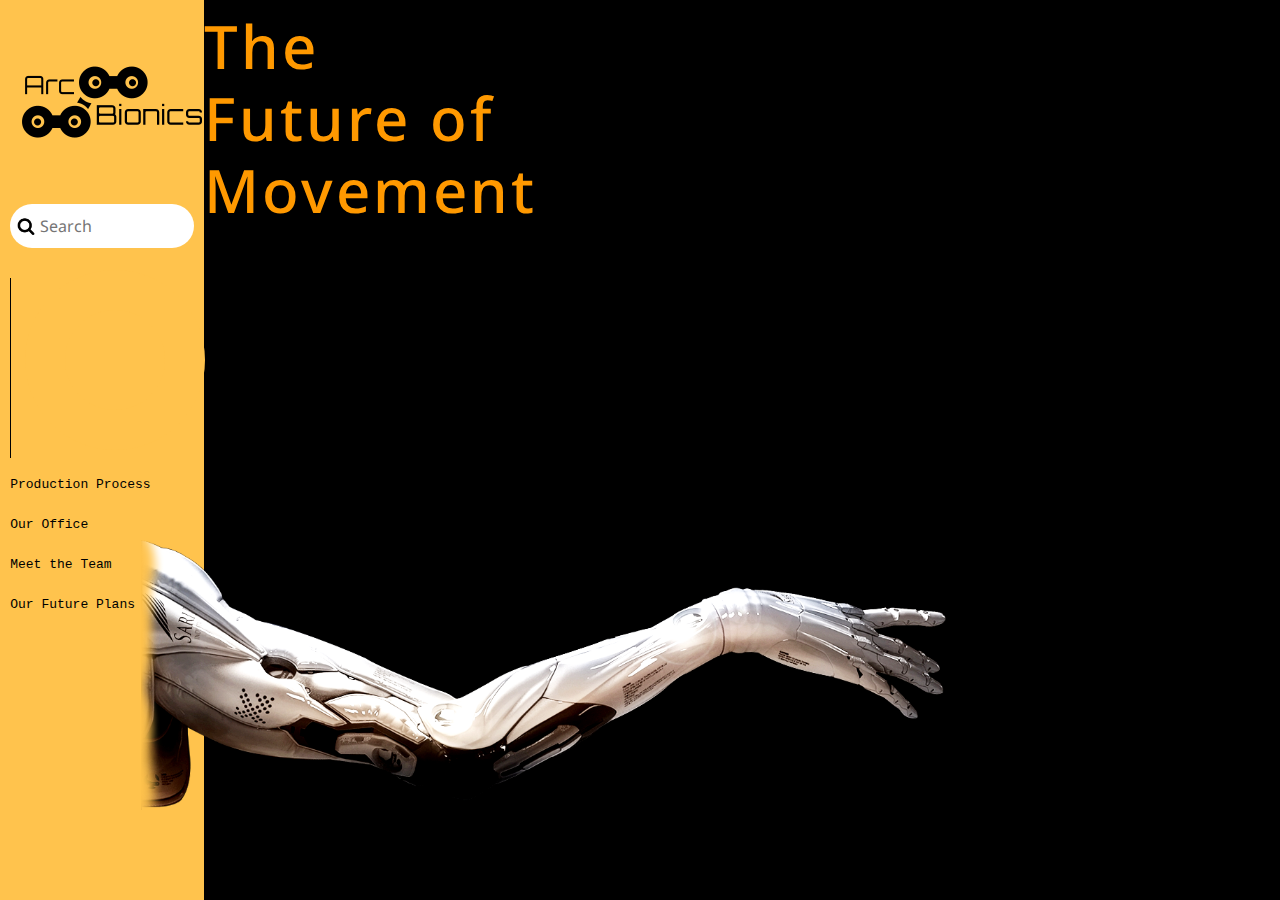
<file: index.html>
<!DOCTYPE html>
<html lang="en">
<head>
    <meta charset="UTF-8">
    <meta name="viewport" content="width=device-width, initial-scale=1.0">
    <meta http-equiv="X-UA-Compatible" content="ie-edge">
    <link rel="stylesheet" href="https://stackpath.bootstrapcdn.com/bootstrap/4.5.2/css/bootstrap.min.css" />
    <link rel="stylesheet" href="https://stackpath.bootstrapcdn.com/font-awesome/4.7.0/css/font-awesome.min.css" />
    <link href="https://fonts.googleapis.com/css2?family=Noto+Sans&display=swap" rel="stylesheet">
    <link href="https://cdnjs.cloudflare.com/ajax/libs/hover.css/2.3.1/css/hover-min.css" type="text/css" />
    <link rel="stylesheet" href="assets/css/style.css" />
    <title>Arc Bionics</title>
</head>
<body>
    <div class="navigation">
        <div class="left-box">
            <div class="wrapper">
                <img src="assets/images/arc-bionics-logo.png" class="logo" alt="Arc Bionics Logo">
                <div class="search-box">
                <img src="assets/images/iconfinder-search.png" alt="search bar">
                <input type="text" placeholder="Search">
                </div>

                <div class="vertical-line"></div>

                <ul>
                    <li><a href="#">Production Process</a></li>
                    <li><a href="#">Our Office</a></li>
                    <li><a href="#">Meet the Team</a></li>
                    <li><a href="#">Our Future Plans</a></li>
                </ul>
            </div>
        </div>
        <div class="right-box"></div>
        <h2>The Future of Movement</h2>
            <nav>
                <ul>
                    <li><a href="index.html">Home</a></li>
                    <li><a href="#">Our Story</a></li>
                    <li><a href="#">Gallery</a></li>
                    <li><a href="#">Contact</a></li>
                </ul>
            </nav>
            <div class="circle"></div>
            <div class="bionic-arm">
                    <img src="assets/images/bionic-arm-enhanced.png" alt="Bionic Arm" class="center">
            </div>
    </div>
</body>
</html>
</file>
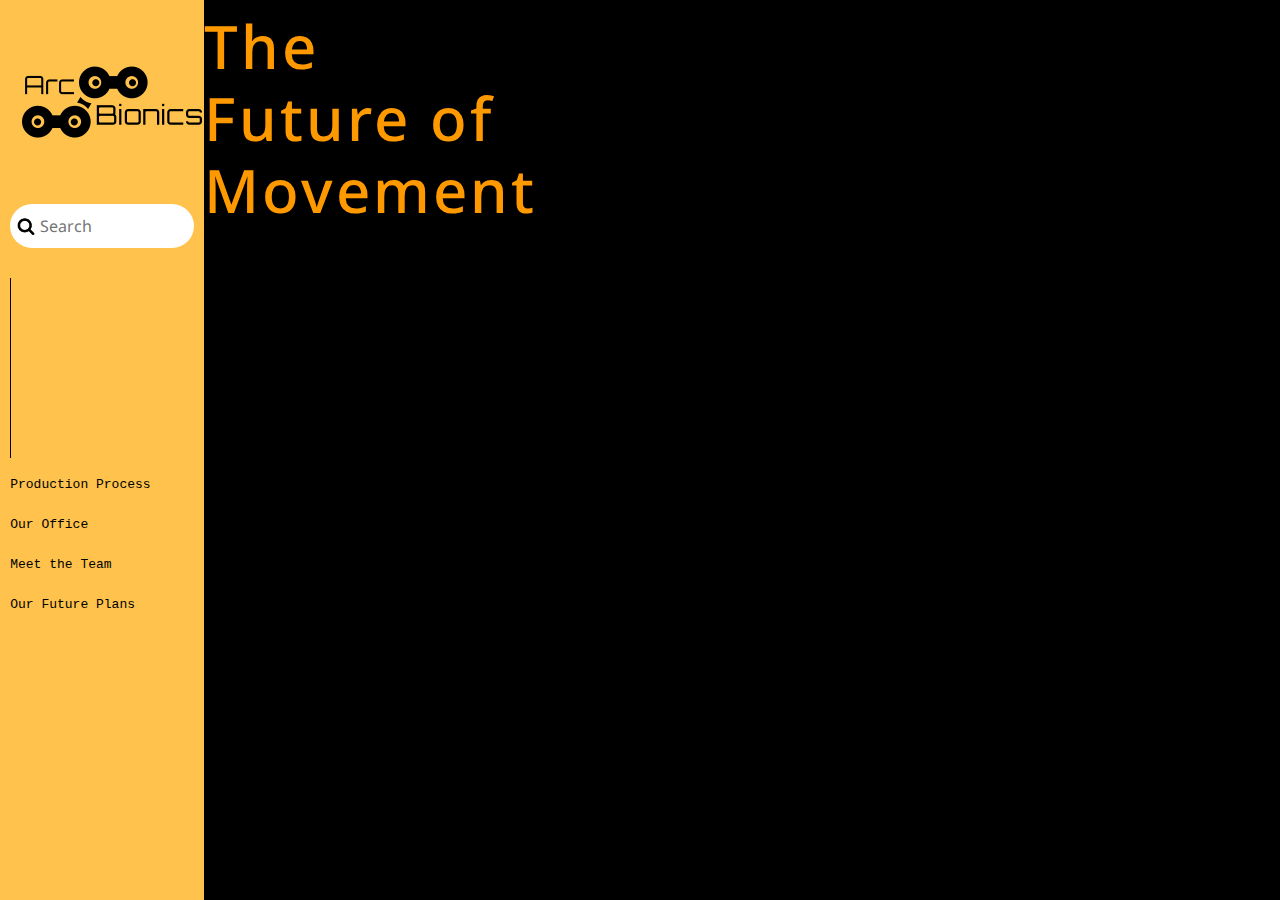
<file: ourstory.html>
<!DOCTYPE html>
<html lang="en">
<head>
    <meta charset="UTF-8">
    <meta name="viewport" content="width=device-width, initial-scale=1.0">
    <meta http-equiv="X-UA-Compatible" content="ie-edge">
    <link rel="stylesheet" href="https://stackpath.bootstrapcdn.com/bootstrap/4.5.2/css/bootstrap.min.css" />
    <link rel="stylesheet" href="https://stackpath.bootstrapcdn.com/font-awesome/4.7.0/css/font-awesome.min.css" />
    <link href="https://fonts.googleapis.com/css2?family=Noto+Sans&display=swap" rel="stylesheet">
    <link href="https://cdnjs.cloudflare.com/ajax/libs/hover.css/2.3.1/css/hover-min.css" type="text/css" />
    <link rel="stylesheet" href="assets/css/style.css" />
    <title>Arc Bionics</title>
</head>
<body>
    <div class="navigation">
        <div class="left-box">
            <div class="wrapper">
                <img src="assets/images/arc-bionics-logo.png" class="logo" alt="Arc Bionics Logo">
                <div class="search-box">
                <img src="assets/images/iconfinder-search.png" alt="search bar">
                <input type="text" placeholder="Search">
                </div>

                <div class="vertical-line"></div>

                <ul>
                    <li><a href="#">Production Process</a></li>
                    <li><a href="#">Our Office</a></li>
                    <li><a href="#">Meet the Team</a></li>
                    <li><a href="#">Our Future Plans</a></li>
                </ul>
            </div>
        </div>
        <div class="right-box"></div>
        <h2>The Future of Movement</h2>
            <nav>
                <ul>
                    <li><a href="index.html">Home</a></li>
                    <li><a href="ourstory.html">Our Story</a></li>
                    <li><a href="#">Gallery</a></li>
                    <li><a href="#">Contact</a></li>
                </ul>
            </nav>
    </div>
</body>
</html>
</file>
<file: assets/css/style.css>
@import url('https://fonts.googleapis.com/css2?family=Noto+Sans&display=swap');

h1 h2 h3 h4 h5 h6{
    font-family: 'Noto Sans', sans-serif
}

*{
    margin: 0;
    padding: 0;
}

body {
    background: #000;
    color: #ff9900;
    font-family: 'Noto Sans', sans-serif
}

.navigation {
    width: 100%;
    height: 100vh;
    display: flex;
}

.left-box {
    flex-basis: 20%;
    background: #ffc34d;
}

.right-box {
    flex-basis: 80%;

}

.logo {
    width: 200px;
    margin: 2px;
}

.wrapper {
    width: 90%;
    margin: auto;
}

.search-box{
    display: flex;
    background: #fff;
    padding: 10px 2px;
    border-radius: 40px;
}

.search-box img{
    width: 18px;
    margin: auto 5px;
}

.search-box input {
    width: 80%;
    border: 0;
    outline: none;
    background: transparent;
}

.vertical-line {
    width: 1px;
    height: 20vh;
    background: #000;
    margin: 30px 0 10px;
}

.wrapper ul li {
    list-style: none;
    margin: 10px 0;
    font-family: monospace;
    font-size: 20px;
}

.wrapper ul li a {
    color: #000;
    font-size: 13px;
    text-decoration: none;
}

nav {
    margin-top: 60px;
    margin-left: 60px;
}

nav ul  {
    display: flex;
}

nav ul li {
    list-style: none;
    margin-right: 70px;
}

nav ul li a {
    color: #ffc34d;
    font-size: 20px;
    text-decoration: none;
}

h2 {
    margin-top: 10px;
    margin-right: 795px;
    font-size: 60px;
    letter-spacing: 3px;
}

.circle {
    width: 180px;
    height: 180px;
    border: 40px solid rgba(255, 195, 77, 1);
    border-radius: 50%;
    position: absolute;
    top: 30%;
    right: 84%;
}

.bionic-arm img{
    position: absolute;
    right: 52%;
    height: 30%;
    bottom: 10%;
    left: 11%;
}
</file>
